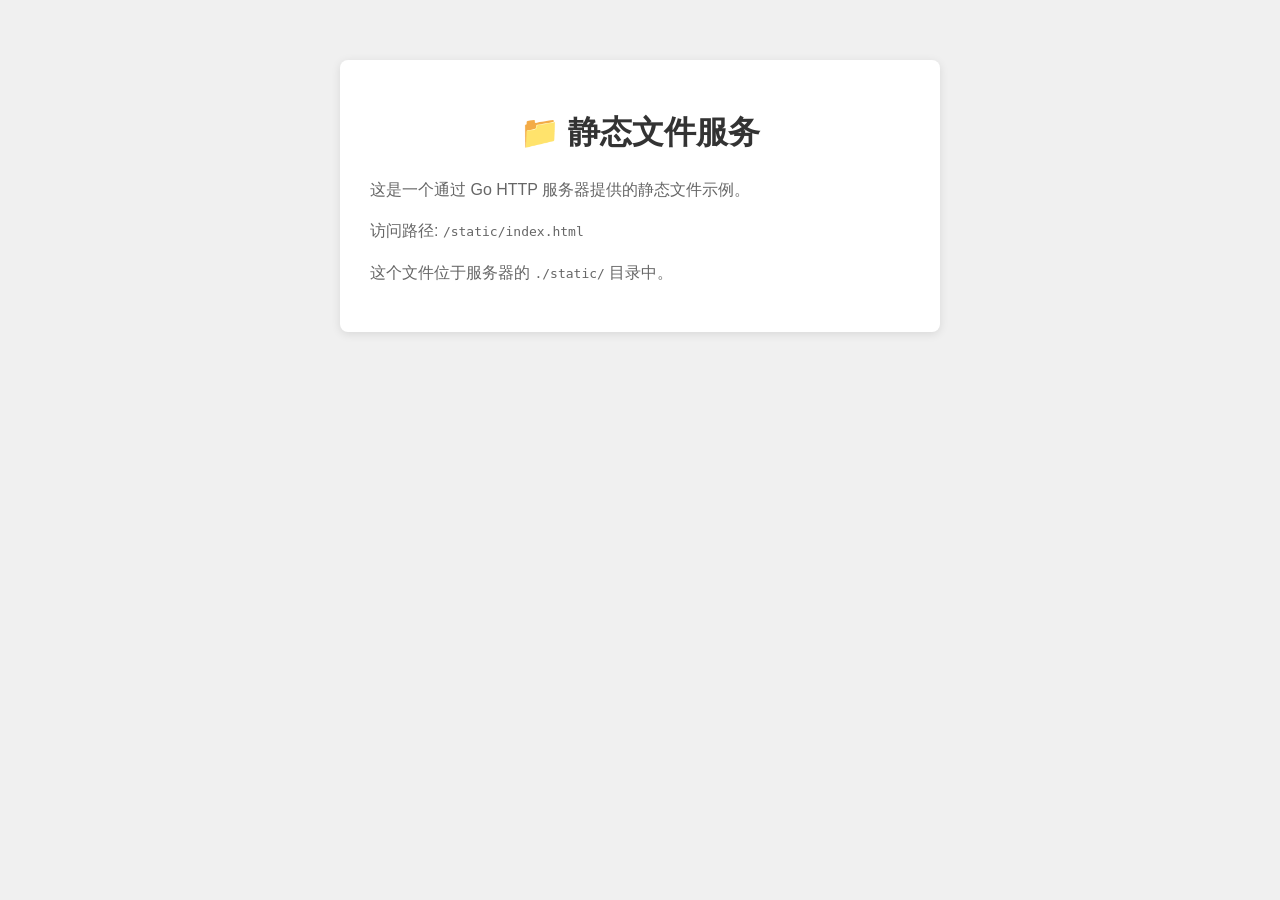
<file: static/index.html>
<!DOCTYPE html>
<html lang="zh-CN">
<head>
    <meta charset="UTF-8">
    <meta name="viewport" content="width=device-width, initial-scale=1.0">
    <title>静态文件示例</title>
    <style>
        body {
            font-family: Arial, sans-serif;
            max-width: 600px;
            margin: 40px auto;
            padding: 20px;
            background: #f0f0f0;
        }
        .content {
            background: white;
            padding: 30px;
            border-radius: 8px;
            box-shadow: 0 2px 10px rgba(0,0,0,0.1);
        }
        h1 {
            color: #333;
            text-align: center;
        }
        p {
            line-height: 1.6;
            color: #666;
        }
    </style>
</head>
<body>
    <div class="content">
        <h1>📁 静态文件服务</h1>
        <p>这是一个通过 Go HTTP 服务器提供的静态文件示例。</p>
        <p>访问路径: <code>/static/index.html</code></p>
        <p>这个文件位于服务器的 <code>./static/</code> 目录中。</p>
    </div>
</body>
</html>
</file>
